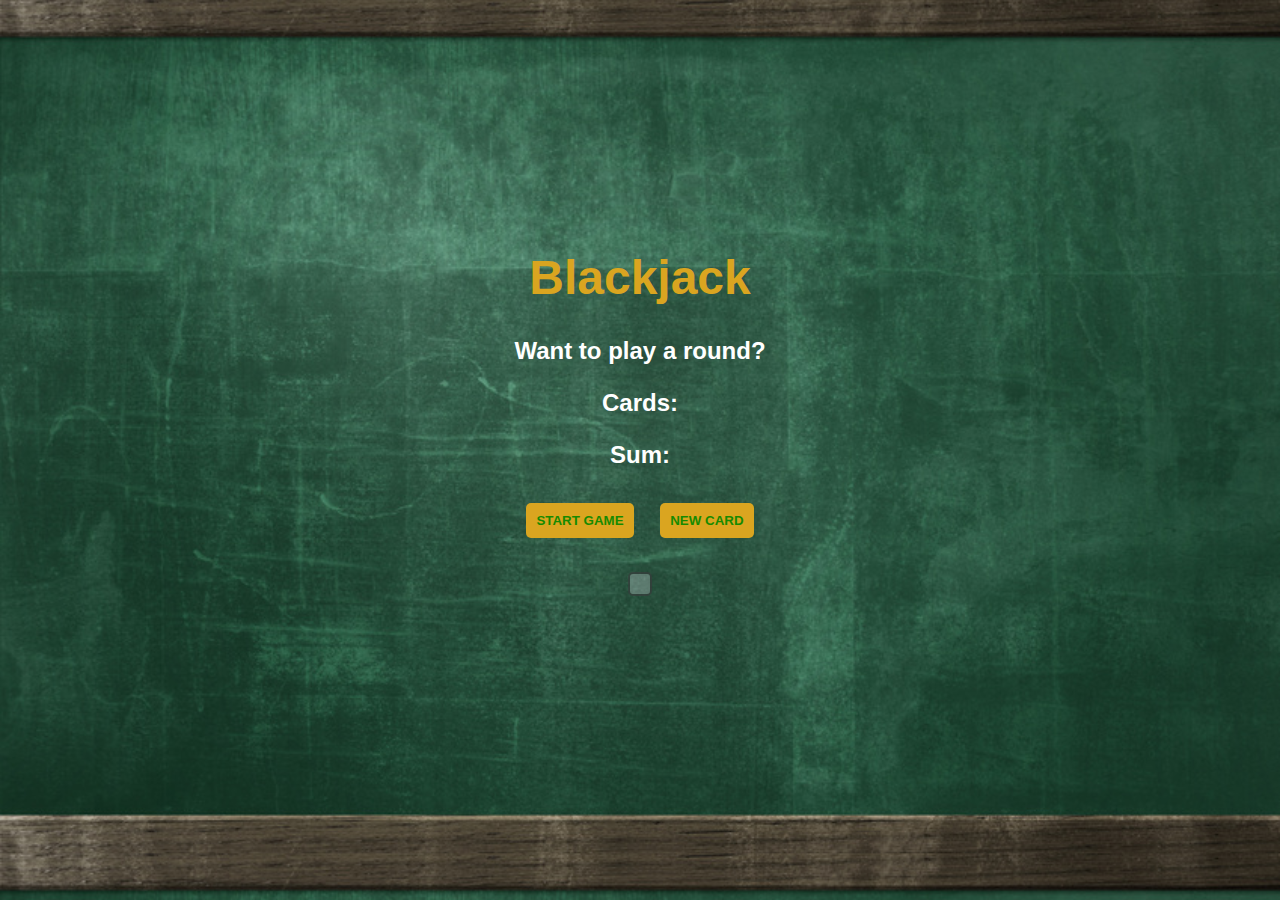
<file: BlackJack/index.html>
<!DOCTYPE html>
<html lang="en">

<head>
    <meta charset="UTF-8">
    <meta name="viewport" content="width=device-width, initial-scale=1.0">
    <title>Document</title>
    <link rel="stylesheet" href="index.css">
</head>

<body>
    <h1>Blackjack</h1>

    <p id="message-el">Want to play a round?</p>
    <p id="cards-el">Cards:</p>
    <p id="sum-el">Sum:</p>

    <button onclick="startGame()">START GAME</button>

    <button onclick="newCard()">NEW CARD</button>
    <br>
    <p  id="error"></p>

    <script src="index.js"></script>
</body>

</html>
</file>
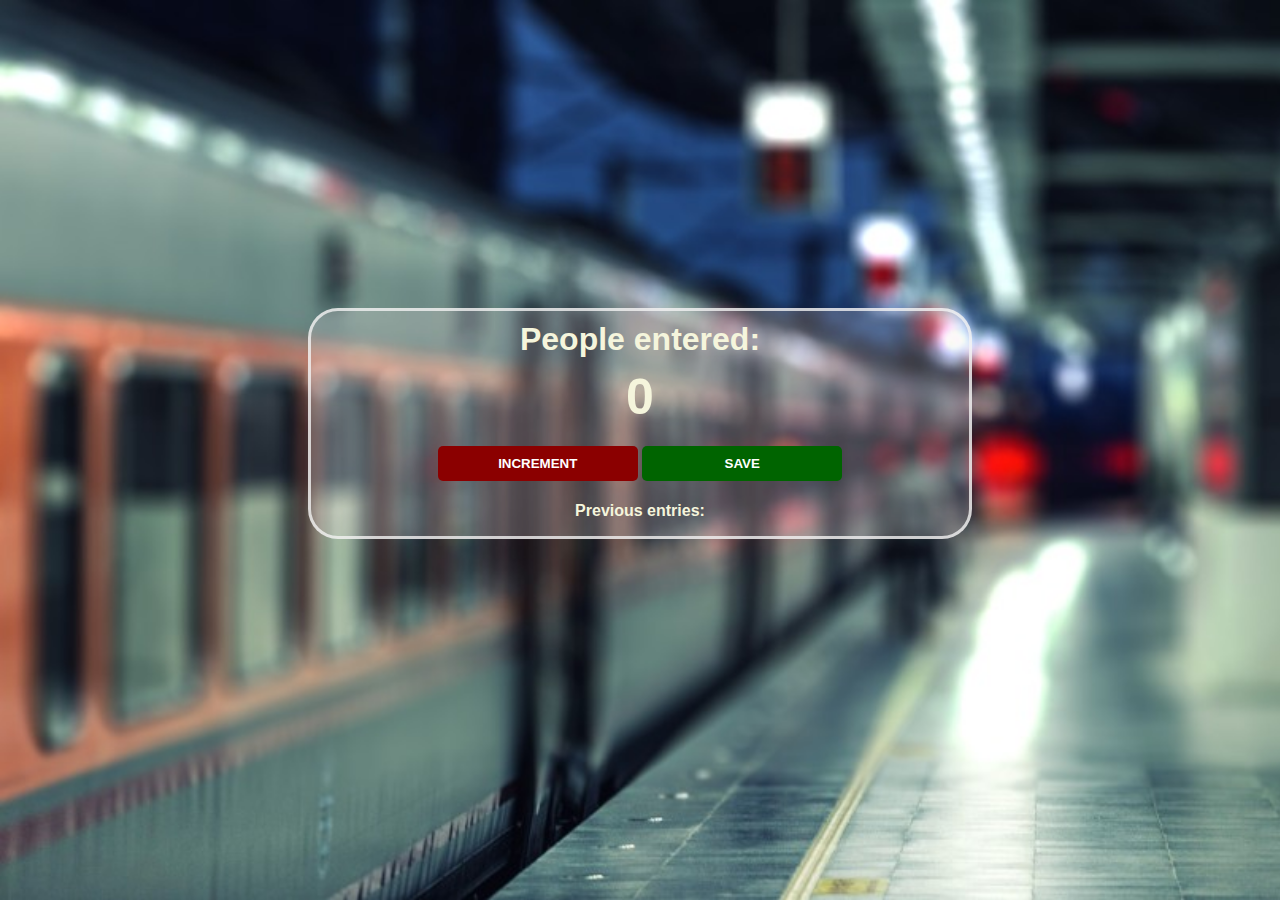
<file: PassengerCounterApp/index.html>
<html>
    <head>
        <link rel="stylesheet" href="index.css">
    </head>
    <body>
        <div id="box">
            <h1>People entered:</h1>
            <h2 id="count-el">0</h2>
            <button id="increment-btn" onclick="increment()">INCREMENT</button>
            <button id="save-btn" onclick="save()">SAVE</button>
            <p id="save-el">Previous entries: </p>
        </div>
        
        <script src="index.js">
            nnerText
        </script>
    </body>
</html>
</file>
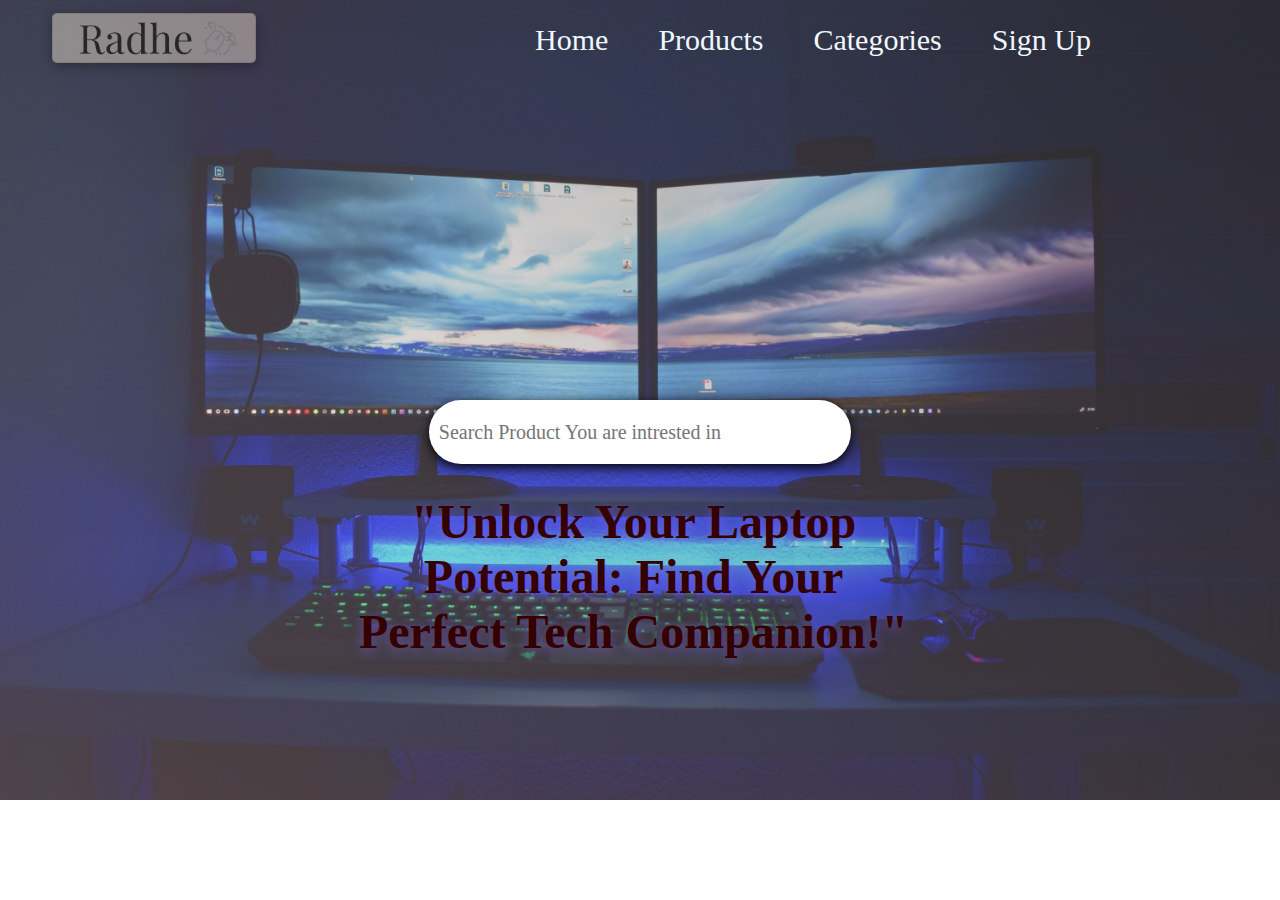
<file: Radhe Infosys/index.html>
<!DOCTYPE html>
<html lang="en">
<head>
    <meta charset="UTF-8">
    <meta name="viewport" content="width=device-width, initial-scale=1.0">
    <title>Document</title>
    <link rel="stylesheet" href="index.css">
</head>
<body>
    <div class="masterhead">
        <div class="navbar">
            <ul class="left">
                <li ><a href=""><img class="logo"  src="logo-transparent-png.png" alt=""></a></li>
            </ul>
            <!-- <ul class="cntr">
                <input type="text" placeholder="What product you are looking for">
            </ul> -->
            <ul class="right">
                <li><a href="#home">Home</a></li>
                <li><a href="#products">Products</a></li>
                <li><a href="#Categories">Categories</a></li>
                <li><a href="#SignUp">Sign Up</a></li>
            </ul>
        </div>

        <div class="Home">
            <input class="input" type="text" placeholder="Search Product You are intrested in">
            <div class="desc">
                <h2>
                    "Unlock Your Laptop Potential: Find Your Perfect Tech Companion!"
                </h2>
            </div>
        </div>

        

    </div>
    
</body>
</html>
</file>
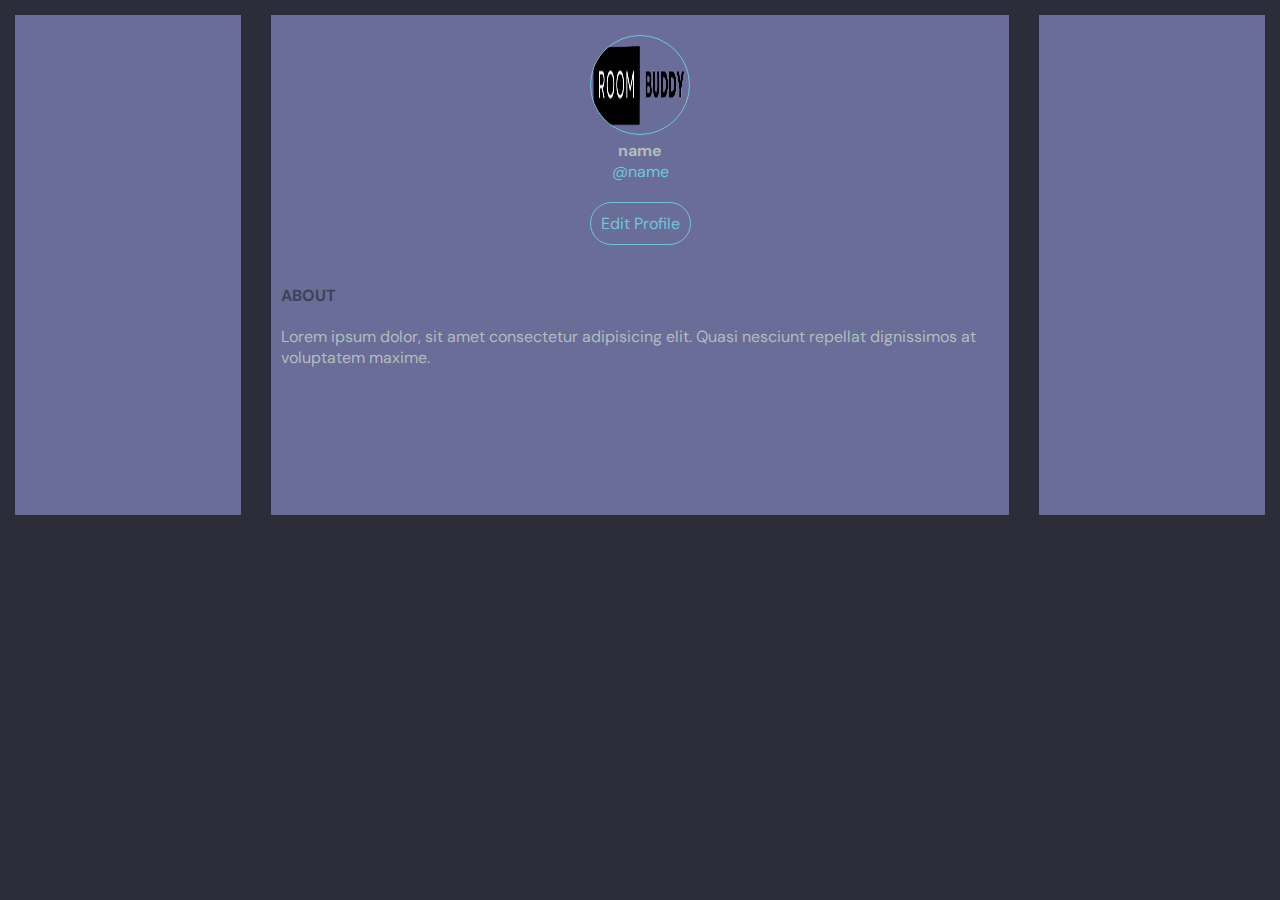
<file: RoomBuddDjango/home.html>
<!DOCTYPE html>
<html lang="en">

<head>
    <meta charset="UTF-8">
    <meta name="viewport" content="width=device-width, initial-scale=1.0">
    <title>Document</title>
    <link rel="stylesheet" href="main.css">

    <link rel="stylesheet" href="https://cdnjs.cloudflare.com/ajax/libs/font-awesome/4.7.0/css/font-awesome.min.css">
</head>

<body>

    <div class="profile-container">
        <div class="box">

        </div>

        <div class="box ">
            <div class="profile-main">
                <img src="logo.png" alt="">
                <h2>name</h2>
                <a class="name" href="">@name</a>
                <a class="edit-profile" href="">Edit Profile</a>
            </div>
            <div class="profile-abt">
                <h1>ABOUT</h1>
                <P>Lorem ipsum dolor, sit amet consectetur adipisicing elit. Quasi nesciunt repellat dignissimos at
                    voluptatem maxime.</P>
            </div>
            <div>

            </div>

        </div>

        <div class="box">

        </div>
    </div>



</body>

</html>
</file>
<file: BlackJack/index.css>
body{
    background-image: url("table.png");
    font-family: 'Lucida Sans', 'Lucida Sans Regular', 'Lucida Grande', 'Lucida Sans Unicode', Geneva, Verdana, sans-serif;
    color: white;
    text-align: center;
    background-size: cover;
    font-size: 1.5em;
    font-weight: bold;
    margin-top: 250px;
}

h1{
    color: goldenrod;
    font-weight: bold;
}

button{
    background-color: goldenrod;
    color: rgb(23, 138, 0);
    font-weight: bolder;
    padding: 10px;
    margin: 10px;
    border: 0;
    border-radius: 5px;
}

#error{
    color: rgba(255, 0, 0, 0.541);
    outline: 1px black;
    background-color: rgba(240, 248, 255, 0.274);
    display: inline-block;
    border: 2px solid rgba(0, 0, 0, 0.466);
    border-radius: 5px;
    padding: 10px ;
}



button:hover{
    background-color: rgb(211, 152, 3);
    color: rgb(23, 138, 0);
    font-weight: bolder;
    padding: 10px;
    margin: 10px;
    border: 1px solid black;
    border-radius: 5px;
}
</file>
<file: PassengerCounterApp/index.css>
body {
    background-image: url("station.jpg");
    background-size: cover;
    font-family: -apple-system, BlinkMacSystemFont, 'Segoe UI', Roboto, Oxygen, Ubuntu, Cantarell, 'Open Sans', 'Helvetica Neue', sans-serif;
    font-weight: bold;
    color: beige;
    text-align: center;
    padding: 300px;
}
#box{
    background-color: rgba(242, 228, 228, 0.23);
    text-align: center;
    border: 3px solid rgba(245, 245, 245, 0.781);
    border-radius: 30px;
}

h1 {
    margin-top: 10px;
    margin-bottom: 10px;
}

h2 {
    font-size: 50px;
    margin-top: 0;
    margin-bottom: 20px;
}

button {
    border: none;
    padding-top: 10px;
    padding-bottom: 10px;
    color: white;
    font-weight: bold;
    width: 200px;
    margin-bottom: 5px;
    border-radius: 5px;
}

#increment-btn {
    background: darkred;
}

#increment-btn:hover{
    background-color:  rgba(139, 0, 0, 0.541);;
    font-weight: bold;
}


#increment-btn:active{
    background-color:  rgb(92, 0, 0);;
}

#save-btn {
    background: darkgreen;
}

#save-btn:hover {
    background: rgba(0, 100, 0, 0.404);
}

#save-btn:active {
    background: rgb(0, 100, 0);
}
</file>
<file: Radhe Infosys/index.css>
*{
    margin: 0px;
    box-sizing: border-box;
}

.masterhead{
    background-image: linear-gradient(45deg,
    rgba(242, 217, 216, 0.295),
    rgba(80, 80, 80, 0.492)),
     url("pexels-xxss-is-back-777001.jpg");
    background-size: cover;
    height: 50rem;
}

.navbar{
    display: flex;
    position: relative;
    height: 5em;
    align-items: center;
    justify-content: end;
}

.navbar .left{
    display: flex;
}
.navbar li{
    list-style-type: none;
}

.navbar .right{
    display: flex;
    width: 80%;
    justify-content: center;
    align-items: center;
}

.navbar .right li{
    margin-left: 50px;
    font-size: 30px;
    
}

.right a{
    text-decoration: none;
    color: aliceblue;
}

.right a:hover{
    text-decoration: overline rgb(48, 48, 238) ;
    color: aliceblue;
    text-shadow: rgba(133, 98, 251, 1) 0px 3px 12px;;
}

.logo{
    height: 50px;
    box-shadow: rgba(0, 0, 0, 0.3) 0px 3px 12px;
    border-radius: 5px;
    border: 1px solid rgba(0, 0, 0, 0.107);
    padding-left: 18px;
    background-color: rgba(250, 235, 215, 0.441);
}

.logo:hover{
    height: 52px;
    box-shadow: rgba(133, 98, 251, 0.8) 0px 3px 12px;
    border-radius: 5px;
    border: 1px solid rgba(0, 0, 0, 1);
    padding-left: 18px;
    background-color: rgba(250, 235, 215, 0.441);
}

.Home{
    text-align: center;
    margin-top: 20rem;
}

.Home .input{
    width: 33%;
    height: 4rem;
    font-size: 20px;
    font-family: Cambria, Cochin, Georgia, Times, 'Times New Roman', serif;
    border: 0px;
    border-radius: 50px;
    padding-left: 10px;
    color: rgba(0, 0, 0, 0.559);
    box-shadow: rgba(0, 0, 0, 1) 0px 3px 12px;
}

.Home .input:hover{
    width: 33%;
    height: 4rem;
    font-size: 20px;
    font-family: Cambria, Cochin, Georgia, Times, 'Times New Roman', serif;
    border: none;
    border-radius: 50px;
    padding-left: 10px;
    color: rgba(0, 0, 0, 0.559);
    box-shadow: rgba(42, 0, 227, 0.434) 0px 3px 15px;
}


.Home .input:focus{
    width: 33%;
    height: 4rem;
    font-size: 20px;
    font-family: Cambria, Cochin, Georgia, Times, 'Times New Roman', serif;
    border: none;
    outline: none;
    border-radius: 50px;
    position: relative;
    padding-left: 20px;
    color: rgba(0, 0, 0, 0.559);
    box-shadow: rgba(42, 0, 227, 0.434) 0px 3px 15px;
}

.desc{
    color: rgb(52, 0, 0);
    font-weight: bolder;
    font: optional;
    font-family: Cambria, Cochin, Georgia, Times, 'Times New Roman', serif;
    position: absolute;
    margin: 30px;
    margin-left: 27%;
    width: 45%;
    font-size: 2rem;
    text-shadow: rgba(133, 98, 251, 0.5) 0px 3px 12px;;
}
</file>
<file: RoomBuddDjango/main.css>
@import url("https://fonts.googleapis.com/css2?family=DM+Sans:wght@400;500;700&display=swap");

:root {
    --color-main: #71c6dd;
    --color-main-light: #e1f6fb;
    --color-dark: #3f4156;
    --color-dark-medium: #51546e;
    --color-dark-light: #696d97;
    --color-light: #e5e5e5;
    --color-gray: #8b8b8b;
    --color-light-gray: #b2bdbd;
    --color-bg: #2d2d39;
    --color-success: #5dd693;
    --color-error: #fc4b0b;
  }

* {
    font-family: "DM Sans", -apple-system, BlinkMacSystemFont, "Segoe UI", Roboto, Oxygen, Ubuntu, Cantarell, "Open Sans",
      "Helvetica Neue", sans-serif;
    margin: 0;
    padding: 0;
    box-sizing: border-box;
    text-rendering: optimizeLegibility;
    font-size: inherit;
    color: var(--color-light-gray);
  }

  

  body{
    background-color: var(--color-bg);
  }

  a {
    display: inline-block;
    color: var(--color-main);
    text-decoration: none;
  }

.profile-container{
  display: grid;
  grid-template-columns: 1fr 3fr 1fr;
}

.box{
  background-color: var(--color-dark-light);
  height: 500px;
  margin: 15px;
}

.profile-main{
  text-align: center;
  margin: 20px;
}

.profile-main img{
    height: 100px;
    width: 100px;
    border: 1px solid var(--color-main);
    border-radius: 500px;
}

.profile-abt{
  margin: 10px;
  & h1{
    margin-bottom: 20px;
    color: var(--color-dark);
  }
}

.profile-main .name{
  display: block;
}

.edit-profile{
  margin: 20px;
  border: 1px solid var(--color-main);
  padding: 10px;
  border-radius: 50px;
}

.edit-profile:hover{
  margin: 20px;
  border: 1px solid var(--color-main);
  padding: 10px;
  border-radius: 50px;
  background-color: var(--color-main);
  color: var(--color-main-light);
  background-color: #51546e60;
}
</file>
